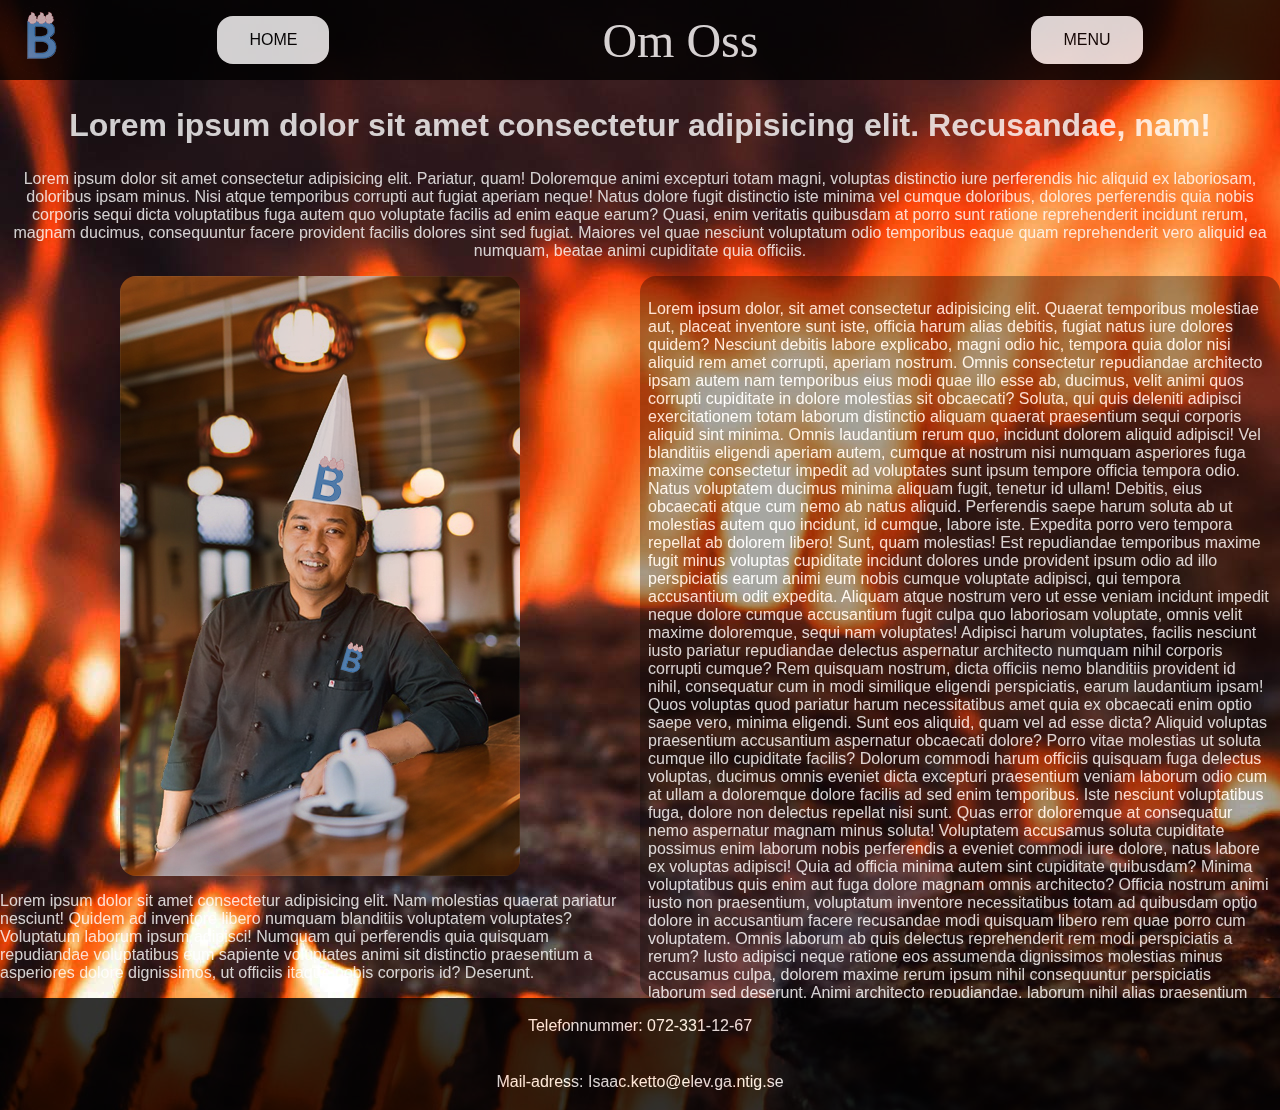
<file: Info.html>
<!DOCTYPE html>
<html lang="en">
<head>
    <meta charset="UTF-8">
    <link rel="stylesheet" href="css/style.css">
    <meta http-equiv="X-UA-Compatible" content="IE=edge">
    <meta name="viewport" content="width=device-width, initial-scale=1.0">
    <title>Om Oss</title>
    <link rel = "icon" href = "img/Logo.png" type = "image/x-icon">
</head>
<body>
    <div id="containerTop2">
        <header id=lg>
        </header>
        <Nav id="nav">
          <a href="index.html" class="button"> Home </a>
          <span id="cambria">Om Oss</span>
          <a href="menu.html" class="button"> Menu </a>
        </Nav>
      </div>
      <div id="container3">
          <section id="tx">
              <h2 id="title">Lorem ipsum dolor sit amet consectetur adipisicing elit. Recusandae, nam!</h2>
              <p class="p">Lorem ipsum dolor sit amet consectetur adipisicing elit. Pariatur, quam! Doloremque animi excepturi totam magni, voluptas distinctio iure perferendis hic aliquid ex laboriosam, doloribus ipsam minus. Nisi atque temporibus corrupti aut fugiat aperiam neque! Natus dolore fugit distinctio iste minima vel cumque doloribus, dolores perferendis quia nobis corporis sequi dicta voluptatibus fuga autem quo voluptate facilis ad enim eaque earum? Quasi, enim veritatis quibusdam at porro sunt ratione reprehenderit incidunt rerum, magnam ducimus, consequuntur facere provident facilis dolores sint sed fugiat. Maiores vel quae nesciunt voluptatum odio temporibus eaque quam reprehenderit vero aliquid ea numquam, beatae animi cupiditate quia officiis.</p>
          </section>
          <article id="tx1">
              <p class="p">Lorem ipsum dolor, sit amet consectetur adipisicing elit. Quaerat temporibus molestiae aut, placeat inventore sunt iste, officia harum alias debitis, fugiat natus iure dolores quidem? Nesciunt debitis labore explicabo, magni odio hic, tempora quia dolor nisi aliquid rem amet corrupti, aperiam nostrum. Omnis consectetur repudiandae architecto ipsam autem nam temporibus eius modi quae illo esse ab, ducimus, velit animi quos corrupti cupiditate in dolore molestias sit obcaecati? Soluta, qui quis deleniti adipisci exercitationem totam laborum distinctio aliquam quaerat praesentium sequi corporis aliquid sint minima. Omnis laudantium rerum quo, incidunt dolorem aliquid adipisci! Vel blanditiis eligendi aperiam autem, cumque at nostrum nisi numquam asperiores fuga maxime consectetur impedit ad voluptates sunt ipsum tempore officia tempora odio. Natus voluptatem ducimus minima aliquam fugit, tenetur id ullam! Debitis, eius obcaecati atque cum nemo ab natus aliquid. Perferendis saepe harum soluta ab ut molestias autem quo incidunt, id cumque, labore iste. Expedita porro vero tempora repellat ab dolorem libero! Sunt, quam molestias! Est repudiandae temporibus maxime fugit minus voluptas cupiditate incidunt dolores unde provident ipsum odio ad illo perspiciatis earum animi eum nobis cumque voluptate adipisci, qui tempora accusantium odit expedita. Aliquam atque nostrum vero ut esse veniam incidunt impedit neque dolore cumque accusantium fugit culpa quo laboriosam voluptate, omnis velit maxime doloremque, sequi nam voluptates! Adipisci harum voluptates, facilis nesciunt iusto pariatur repudiandae delectus aspernatur architecto numquam nihil corporis corrupti cumque? Rem quisquam nostrum, dicta officiis nemo blanditiis provident id nihil, consequatur cum in modi similique eligendi perspiciatis, earum laudantium ipsam! Quos voluptas quod pariatur harum necessitatibus amet quia ex obcaecati enim optio saepe vero, minima eligendi. Sunt eos aliquid, quam vel ad esse dicta? Aliquid voluptas praesentium accusantium aspernatur obcaecati dolore? Porro vitae molestias ut soluta cumque illo cupiditate facilis? Dolorum commodi harum officiis quisquam fuga delectus voluptas, ducimus omnis eveniet dicta excepturi praesentium veniam laborum odio cum at ullam a doloremque dolore facilis ad sed enim temporibus. Iste nesciunt voluptatibus fuga, dolore non delectus repellat nisi sunt. Quas error doloremque at consequatur nemo aspernatur magnam minus soluta! Voluptatem accusamus soluta cupiditate possimus enim laborum nobis perferendis a eveniet commodi iure dolore, natus labore ex voluptas adipisci! Quia ad officia minima autem sint cupiditate quibusdam? Minima voluptatibus quis enim aut fuga dolore magnam omnis architecto? Officia nostrum animi iusto non praesentium, voluptatum inventore necessitatibus totam ad quibusdam optio dolore in accusantium facere recusandae modi quisquam libero rem quae porro cum voluptatem. Omnis laborum ab quis delectus reprehenderit rem modi perspiciatis a rerum? Iusto adipisci neque ratione eos assumenda dignissimos molestias minus accusamus culpa, dolorem maxime rerum ipsum nihil consequuntur perspiciatis laborum sed deserunt. Animi architecto repudiandae, laborum nihil alias praesentium mollitia molestias atque est necessitatibus veritatis id? Assumenda odio cupiditate ipsa corporis rem omnis sit fuga perspiciatis facilis unde, neque libero nisi blanditiis ut eaque voluptatem officia cumque debitis repellendus, eveniet asperiores error. Deleniti laboriosam unde explicabo deserunt fugiat ipsum, et veritatis impedit odio eaque accusamus dolore officia laborum reprehenderit, officiis ratione possimus enim quibusdam reiciendis excepturi ad, distinctio magni earum non. Enim doloremque sunt adipisci, laborum veniam voluptatem repudiandae facilis vel corrupti id, cum architecto eius incidunt expedita doloribus. Ipsa facere officia ipsam magni nihil in quae amet adipisci velit modi voluptates reiciendis, cupiditate est aperiam, quis natus odio officiis, dolorem similique autem assumenda. Necessitatibus accusamus excepturi distinctio soluta id repellat exercitationem nihil ea? Recusandae vel atque accusantium error, dolores neque quam earum dolorem, rerum eveniet saepe consequatur ratione officia esse. Nisi atque voluptatibus, eaque officia magni laudantium enim debitis iste veritatis adipisci aliquid dolore corporis necessitatibus omnis fuga. Pariatur iusto dolore, eum eos exercitationem expedita autem animi debitis? Doloremque dolore eius doloribus nam obcaecati mollitia corrupti nulla impedit sapiente dolorum quaerat quos eos maxime voluptatem cumque, necessitatibus quas modi quo dolorem architecto temporibus neque reiciendis officia? Iure distinctio similique aperiam, commodi perspiciatis cumque ea. Libero neque ullam nobis! Provident recusandae eligendi quaerat nisi ab dicta deleniti, dolorem officiis dolores quae facere amet, culpa adipisci voluptatem libero omnis accusantium. Necessitatibus adipisci distinctio dolores omnis in saepe assumenda nesciunt, repellendus libero velit dolorem quibusdam nostrum neque ullam dignissimos! Cumque vitae assumenda rem maiores cupiditate mollitia velit eaque temporibus veritatis optio totam debitis quam, molestiae dolorem sint recusandae hic quos? Consectetur quidem totam ut corrupti expedita ipsum esse veritatis cumque suscipit possimus dolores, quia ad corporis delectus quisquam, optio tenetur molestiae numquam soluta repellendus quaerat. Ratione id amet ab eos culpa sint ipsum asperiores molestiae reiciendis cupiditate saepe illum praesentium, earum similique tempora ea ut consectetur voluptate architecto repellendus laboriosam provident. Autem corporis perferendis, ipsum harum voluptatum sit temporibus mollitia iure, odit incidunt similique ipsam quas, odio quos! Quasi quidem delectus ipsum nam labore dicta dignissimos aperiam fugiat doloribus eveniet, id perferendis nisi error inventore non quos corporis ipsam. Placeat, qui saepe doloribus tempore modi earum architecto voluptatem amet necessitatibus soluta excepturi magni iure fugit repellendus, facere cupiditate quasi adipisci magnam similique! Repudiandae nihil officiis nostrum aliquam ipsum sequi voluptatum, nobis ab architecto earum voluptates consequuntur velit, non saepe beatae? Architecto est illo, possimus totam eligendi earum ipsum ipsa quibusdam deleniti quod, odit dignissimos illum vitae modi exercitationem quam praesentium numquam inventore maiores nostrum perferendis iste tempora sequi! Sequi inventore, cupiditate aut, facere natus quod officia architecto iure voluptates dolor quo. Molestias debitis repellendus cupiditate doloribus pariatur quas voluptates, quae eos deleniti non laboriosam placeat? Aut eaque tenetur ea similique accusantium vitae voluptates harum dignissimos. Voluptatem labore sint doloribus pariatur quidem. Aspernatur molestias nisi cupiditate sit sapiente ducimus earum possimus asperiores, tempore numquam, quam error accusamus rem consectetur repellat perferendis. Cum eum corporis excepturi ad, nemo at veritatis itaque rem delectus. Perferendis, delectus consequatur at atque cum incidunt in excepturi veritatis officiis ipsum similique aliquid culpa velit quasi facilis sed molestiae minima. Cupiditate quisquam sed quo laborum amet ab ullam temporibus perspiciatis debitis eum dignissimos eius totam commodi accusamus animi, unde maxime iste quidem nisi et enim culpa. Alias, nisi animi. Adipisci suscipit a quam iusto. Nobis officiis porro facilis ipsam eaque sit officia eligendi ea. Voluptatibus in ullam incidunt ratione iusto perferendis.</p>
          </article>
          <aside id="im">
              <img src="/img/Chef.jpg" alt="bild på chef" id="imDesign">
              <p>Lorem ipsum dolor sit amet consectetur adipisicing elit. Nam molestias quaerat pariatur nesciunt! Quidem ad inventore libero numquam blanditiis voluptatem voluptates? Voluptatum laborum ipsum adipisci! Numquam qui perferendis quia quisquam repudiandae voluptatibus eum sapiente voluptates animi sit distinctio praesentium a asperiores dolore dignissimos, ut officiis itaque nobis corporis id? Deserunt.</p>
          </aside>
          <footer id="ft">
            <span>Telefonnummer: 072-331-12-67</span>
            <span>Mail-adress: Isaac.ketto@elev.ga.ntig.se</span>
          </footer>
      </div>
</body>
</html>
</file>
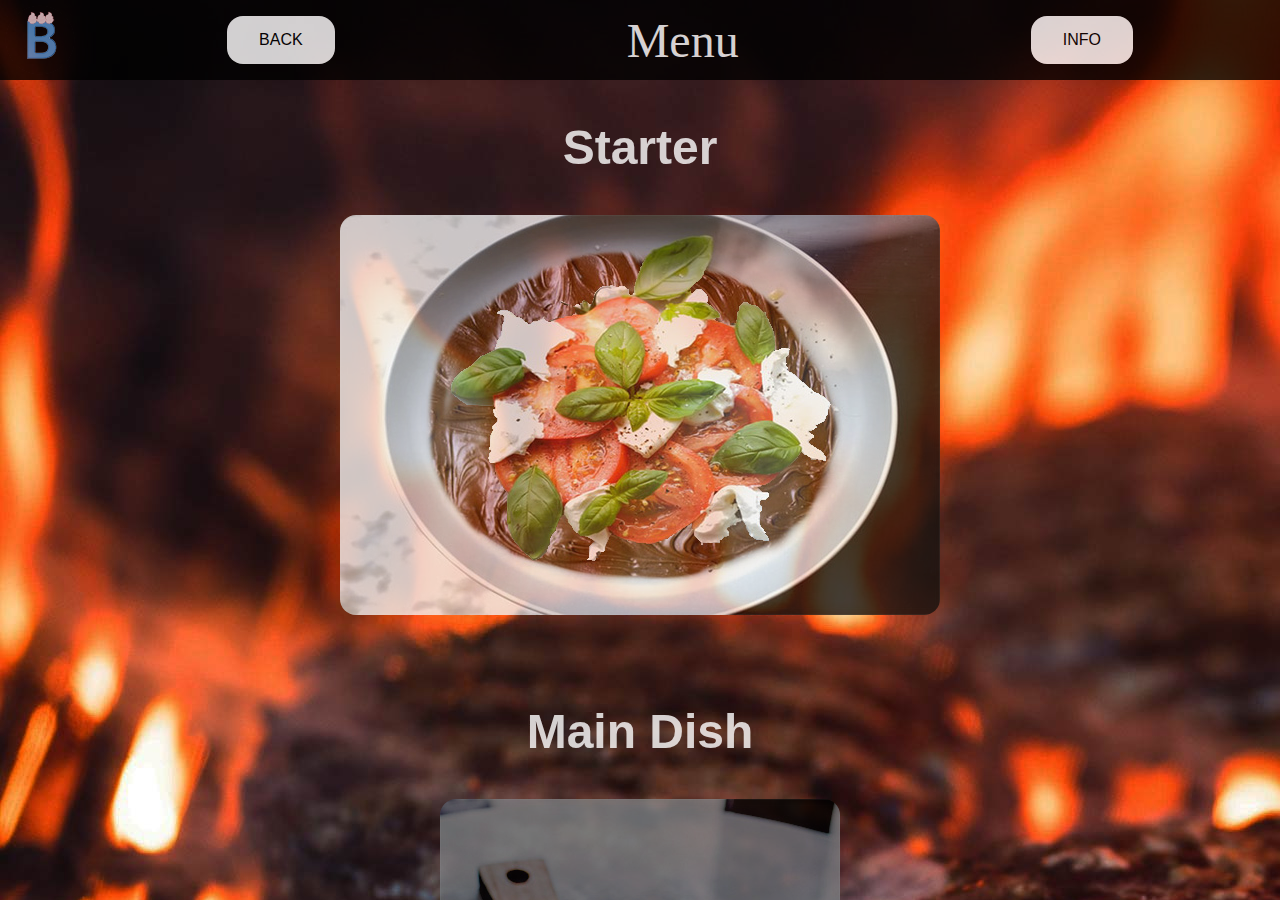
<file: menu.html>
<!DOCTYPE html>
<html lang="en">
<head>
    <meta charset="UTF-8">
    <link rel="stylesheet" href="css/style.css">
    <meta http-equiv="X-UA-Compatible" content="IE=edge">
    <meta name="viewport" content="width=device-width, initial-scale=1.0">
    <title>Menu</title>
    <link rel = "icon" href = "img/Logo.png" type = "image/x-icon">
</head>
<body>
    <div id="containerTop2">
        <header id=lg>
        </header>
        <Nav id="nav">
          <a href="index.html" class="button"> Back </a>
          <span id="cambria">Menu</span>
          <a href="info.html" class="button"> Info </a>
        </Nav>
      </div>
      <div id="container2">
          <article id="mat">
            <h2 class="size">Starter</h2>
            <div class="image"></div>
            <p class="hide">Caprese med basilikalöv, doppad i chokladsås 110:- </p>
            <h2 class="size">Main Dish</h2>
            <div class="image1"></div>
            <p class="hide">Margharita med glass som topping 240:-</p>
            <h2 class="size">Dessert</h2>
            <div class="image2"></div>
            <p class="hide">Körsbärspaj med tryffel 90:-</p>
            <h2 class="size">Drink</h2>
            <div class="image3"></div>
            <p class="hide">Lorem ipsum, dolor sit amet consectetur adipisicing elit. Fuga, nostrum.</p>
          </article>
          <footer id="ft">
            <span>Telefonnummer: 072-331-12-67</span>
            <span>Mail-adress: Isaac.ketto@elev.ga.ntig.se</span>
          </footer>
      </div>
</body>
</html>
</file>
<file: css/style.css>
body {
  background:rgb(0, 0, 0);
  background-image: url(../img/Bakgrund.jpg);
  height: 100vh;
  width: 100vw;
  margin: 0;
  padding: 0;
  color: #ffffff;
  font-family: Roboto, Oxygen, Ubuntu, Cantarell, 'Open Sans', 'Helvetica Neue', sans-serif;
  filter: opacity(0.8);
}

a{
  text-decoration: none;
  color: white;
}

a:hover{
  color: rgba(49, 49, 49, 0.61);
}

.button{
  background-color: #ffffff;
  border: none;
  border-radius: 1rem;
  color: rgb(0, 0, 0);
  padding: 15px 32px;
  text-align: center;
  text-decoration: none;
  display: inline-block;
  font-size: 16px;
  margin: 4px 2px;
  cursor: pointer;
}

#container3{
  display: grid;
  height: calc(100vh - 5rem);
  width: 100vw;
  grid-template-columns: 50% 50%;
  grid-template-rows: 1fr 1fr 7rem;
  grid-template-areas:
  'tx tx'
  'im tx1'
  'ft ft'
}

#container2{
  display: grid;
  height: calc(100vh - 5rem);
  width: 100vw;
  overflow-x: hidden;
  overflow-y: scroll;
  grid-template-rows: 1fr 7rem;
  grid-gap: 5rem;
  grid-template-areas:
  'mat'
  'ft'
}

#containerTop{
  display: grid;
  height: 5rem;
  width: 100vw;
  grid-template-columns: 5rem 1fr;
  grid-template-areas:
  'nav nav nav nav'
}

#containerTop2{
  display: grid;
  height: 5rem;
  width: 100vw;
  grid-template-columns: 5rem calc(100vw - 5rem);
  grid-template-areas:
  'lg nav nav nav'
}

#container{
  display: grid;
  height: calc(100vh - 5rem);
  width: 100vw;
  grid-gap: 1rem;
  overflow-x: hidden;
  grid-template-rows: 1fr 7rem;
  grid-template-columns: calc(100vw*1/4) calc(100vw*1/4) calc(100vw*1/4) calc(100vw*1/4);
  grid-template-areas:
  'ig ig1 ig2 ig3'
  'ft ft ft ft'
}

#cambria{
  font-family: Cambria, Cochin, Georgia, Times, 'Times New Roman', serif;
  text-transform: none;
  font-size: 150%
}

::-webkit-scrollbar {
  width: 5px;
}

::-webkit-scrollbar-track {
  background: #f1f1f1; 
}
 
::-webkit-scrollbar-thumb {
  background: #888; 
}

::-webkit-scrollbar-thumb:hover {
  background: #555; 
}

#mat{
  grid-area: mat;
  display: flex;
  flex-direction: column;
  align-items: center;
  justify-content: space-around;
  
}

#title{
  font-size: 2rem;
  font-family: Verdana, Geneva, Tahoma, sans-serif;
  font-weight: thicker;
}

#p{
  font-family: 'Lucida Sans', 'Lucida Sans Regular', 'Lucida Grande', 'Lucida Sans Unicode', Geneva, Verdana, sans-serif;
}

.p1{
  font-family: 'Open Sans';
}

.menyText{
  font-family: serif;
  font-size: large;
}

#tx{
  grid-area: tx;
  text-align: center;
}

#tx1{
  grid-area: tx1;
  overflow-y: scroll;
  background: rgba(0, 0, 0, 0.418);
  border-radius: 1rem;
  padding: 0.5rem;
}

#im{
  grid-area: im;
  display: flex;
  flex-wrap: wrap;
  justify-content: center;
}

#imDesign{
  border-radius: 1rem;
  height: 1fr;
  width: 400px;
}

#lg{
  grid-area: lg;
  background-image: url(../img/Logo.png);
  background-color: black;
}

#nav{
  grid-area: nav;
  background-color: rgb(0, 0, 0);
  display: flex;
  flex-direction: row;
  font-size: 2rem;
  justify-content: space-around;
  align-items: center;
  text-transform: uppercase;
  color: white;
}

#ig{
  grid-area: ig;
  background-image: url("../Img/sahand-hoseini-BMVAYjPf6mU-unsplash.jpg");
  background-size: 110%;
  background-position: center;
  border-radius: 1rem;
}

#ig1{
  grid-area: ig1;
  background-image: url("../img/Restaurant.jpg");
  background-position: center;
  background-size: 110%;
  border-radius: 1rem;
}

#ig2{
  grid-area: ig2;
  background-color: bisque;
  background-image: url("../img/Chef.jpg");
  background-size: 110%;
  border-radius: 1rem;
}

#ig3{
  grid-area: ig3;
  background-image: url(../img/Delivery.jpg);
  background-position: center;
  background-size: 110%;
  border-radius: 1rem;
}

#ft{
  grid-area: ft;
  display: flex;
  flex-direction: column;
  justify-content: space-around;
  background-color: rgb(0, 0, 0);
  text-align: center;
  color: white;
}

.size{
  font-size: 3rem;
}

.image{
  width: 600px;
  height: 400px;
  background-image: url(../img/Förrätt.jpg);
  border-radius: 1rem;
}

.image1{
  width: 400px;
  height: 600px;
  background-image: url(../img/sahand-hoseini-BMVAYjPf6mU-unsplash.jpg);
  border-radius: 1rem;
}

.image2{
  width: 640px;
  height: 427px;
  background-image: url(../img/Dessert.jpg);
  border-radius: 1rem;
}

.image3{
  width: 640px;
  height: 436px;
  background-image: url(../img/Drink.jpg);
  border-radius: 1rem;
}

.hide{
  opacity: 0;
  border-radius: 1rem;
}

.image:hover, .image1:hover, .image2:hover, .image3:hover{
  transform: scale(1.05);
  transition: 0.3s;
}

.image:hover + .hide{
  background-color: black;
  opacity: 1;
  transition: 0.5s;
  color: #ffffff;
}

.image1:hover + .hide{
  transform: scale(1.01);
  background-color: black;
  opacity: 1;
  transition: 0.5s;
  color: #ffffff;
}

.image2:hover + .hide{
  transform: scale(1.01);
  background-color: black;
  opacity: 1;
  transition: 0.5s;
  color: #ffffff;
}

.image3:hover + .hide{
  transform: scale(1.01);
  background-color: black;
  opacity: 1;
  transition: 0.5s;
  color: #ffffff;
}
</file>
